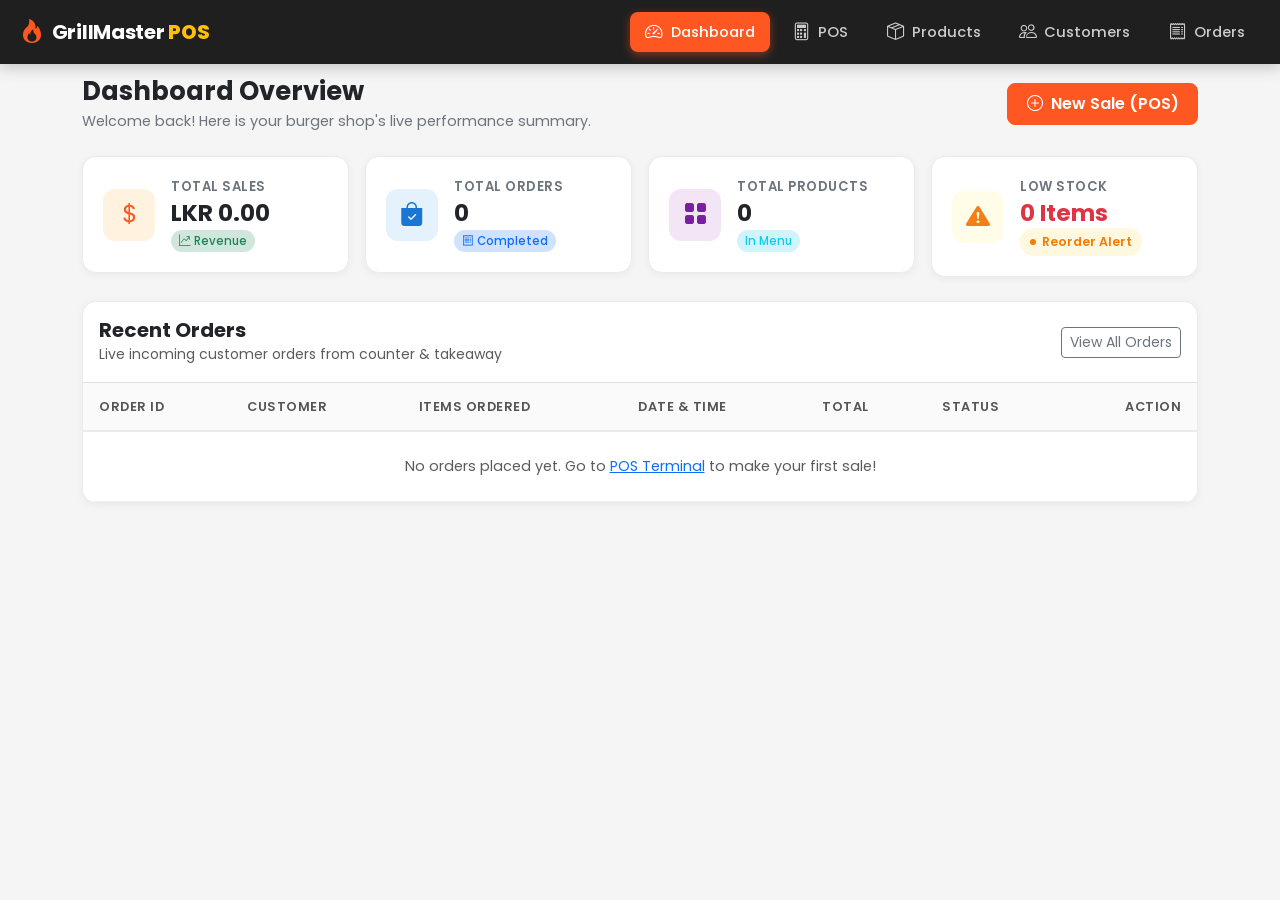
<file: index.html>
<!DOCTYPE html>
<html lang="en">
<head>
  <meta charset="UTF-8">
  <meta name="viewport" content="width=device-width, initial-scale=1.0">
  <title>GrillMaster POS - Burger Shop Dashboard</title>

  <link rel="preconnect" href="https://fonts.googleapis.com">
  <link rel="preconnect" href="https://fonts.gstatic.com" crossorigin>
  <link href="https://fonts.googleapis.com/css2?family=Poppins:wght@300;400;500;600;700&display=swap" rel="stylesheet">
  <link href="https://cdn.jsdelivr.net/npm/bootstrap@5.3.3/dist/css/bootstrap.min.css" rel="stylesheet">
  <link rel="stylesheet" href="https://cdn.jsdelivr.net/npm/bootstrap-icons@1.11.3/font/bootstrap-icons.min.css">
  <link rel="stylesheet" href="css/style.css">
</head>
<body>

  <nav class="custom-navbar">
    <div class="nav-container">
      <a class="navbar-brand" href="index.html">
        <i class="bi bi-fire brand-icon"></i>
        <span>GrillMaster <span class="brand-highlight">POS</span></span>
      </a>

      <ul class="nav-links-list">
        <li class="nav-item">
          <a class="nav-link active" href="index.html">
            <i class="bi bi-speedometer2 nav-icon"></i>
            <span>Dashboard</span>
          </a>
        </li>
        <li class="nav-item">
          <a class="nav-link" href="pos.html">
            <i class="bi bi-calculator nav-icon"></i>
            <span>POS</span>
          </a>
        </li>
        <li class="nav-item">
          <a class="nav-link" href="products.html">
            <i class="bi bi-box-seam nav-icon"></i>
            <span>Products</span>
          </a>
        </li>
        <li class="nav-item">
          <a class="nav-link" href="customers.html">
            <i class="bi bi-people nav-icon"></i>
            <span>Customers</span>
          </a>
        </li>
        <li class="nav-item">
          <a class="nav-link" href="orders.html">
            <i class="bi bi-receipt nav-icon"></i>
            <span>Orders</span>
          </a>
        </li>
      </ul>
    </div>
  </nav>

  <main class="container animate-page">
    <header class="page-header d-flex flex-wrap justify-content-between align-items-center gap-3">
      <div>
        <h1 class="page-title">Dashboard Overview</h1>
        <p class="page-subtitle">Welcome back! Here is your burger shop's live performance summary.</p>
      </div>
      <div>
        <a href="pos.html" class="btn btn-primary-custom d-inline-flex align-items-center gap-2">
          <i class="bi bi-plus-circle"></i>
          <span>New Sale (POS)</span>
        </a>
      </div>
    </header>

    <section class="row g-3 mb-4">
      <div class="col-6 col-md-3">
        <div class="stat-card animate-page delay-1">
          <div class="stat-icon-wrapper stat-icon-sales">
            <i class="bi bi-currency-dollar"></i>
          </div>
          <div>
            <div class="stat-title">Total Sales</div>
            <h2 class="stat-value" id="dashTotalSales">LKR 0.00</h2>
            <span class="stat-badge bg-success-subtle text-success">
              <i class="bi bi-graph-up-arrow"></i> Revenue
            </span>
          </div>
        </div>
      </div>

      <div class="col-6 col-md-3">
        <div class="stat-card animate-page delay-2">
          <div class="stat-icon-wrapper stat-icon-orders">
            <i class="bi bi-bag-check-fill"></i>
          </div>
          <div>
            <div class="stat-title">Total Orders</div>
            <h2 class="stat-value" id="dashTotalOrders">0</h2>
            <span class="stat-badge bg-primary-subtle text-primary">
              <i class="bi bi-receipt"></i> Completed
            </span>
          </div>
        </div>
      </div>

      <div class="col-6 col-md-3">
        <div class="stat-card animate-page delay-3">
          <div class="stat-icon-wrapper stat-icon-products">
            <i class="bi bi-grid-fill"></i>
          </div>
          <div>
            <div class="stat-title">Total Products</div>
            <h2 class="stat-value" id="dashTotalProducts">0</h2>
            <span class="stat-badge bg-info-subtle text-info">In Menu</span>
          </div>
        </div>
      </div>

      <div class="col-6 col-md-3">
        <div class="stat-card animate-page delay-4">
          <div class="stat-icon-wrapper stat-icon-stock">
            <i class="bi bi-exclamation-triangle-fill"></i>
          </div>
          <div>
            <div class="stat-title">Low Stock</div>
            <h2 class="stat-value text-danger" id="dashLowStock">0 Items</h2>
            <span class="status-badge status-low-stock pulse-warning">
              <span class="status-dot"></span> Reorder Alert
            </span>
          </div>
        </div>
      </div>
    </section>

    <section class="custom-card mb-4">
      <div class="d-flex justify-content-between align-items-center p-3 border-bottom">
        <div>
          <h2 class="h5 fw-bold mb-0">Recent Orders</h2>
          <small class="text-muted">Live incoming customer orders from counter & takeaway</small>
        </div>
        <a href="orders.html" class="btn btn-sm btn-outline-secondary">View All Orders</a>
      </div>

      <div class="table-responsive">
        <table class="table custom-table">
          <thead>
            <tr>
              <th>Order ID</th>
              <th>Customer</th>
              <th>Items Ordered</th>
              <th>Date & Time</th>
              <th>Total</th>
              <th>Status</th>
              <th class="text-end">Action</th>
            </tr>
          </thead>
          <tbody id="dashRecentOrdersTable">
            <!-- Dynamic Recent Orders -->
          </tbody>
        </table>
      </div>
    </section>
  </main>

  <div class="modal fade" id="recentOrderModal" tabindex="-1" aria-labelledby="recentOrderModalLabel" aria-hidden="true">
    <div class="modal-dialog modal-dialog-centered">
      <div class="modal-content">
        <div class="modal-header">
          <div>
            <h5 class="modal-title" id="dashOrderModalTicket">Order Details</h5>
            <small class="text-muted" id="dashOrderModalTime"></small>
          </div>
          <button type="button" class="btn-close" data-bs-dismiss="modal" aria-label="Close"></button>
        </div>
        <div class="modal-body">
          <div class="d-flex justify-content-between mb-3 text-muted small">
            <span>Customer: <strong class="text-dark" id="dashOrderModalCustomer"></strong></span>
          </div>

          <ul class="list-group list-group-flush mb-3" id="dashOrderModalItems">
            <!-- Dynamic Order Items -->
          </ul>

          <div class="border-top pt-2">
            <div class="d-flex justify-content-between fw-bold fs-5 text-dark mt-2 pt-2 border-top">
              <span>Total Amount:</span>
              <span class="text-danger" id="dashOrderModalTotal">LKR 0.00</span>
            </div>
          </div>
        </div>
        <div class="modal-footer">
          <button type="button" class="btn btn-secondary" data-bs-dismiss="modal">Close</button>
          <button type="button" class="btn btn-primary-custom d-inline-flex align-items-center gap-1" onclick="window.print()">
            <i class="bi bi-printer"></i> Print Receipt
          </button>
        </div>
      </div>
    </div>
  </div>

  <script src="https://cdn.jsdelivr.net/npm/bootstrap@5.3.3/dist/js/bootstrap.bundle.min.js"></script>
  <script src="js/storage.js"></script>
  <script src="js/script.js"></script>
</body>
</html>
</file>
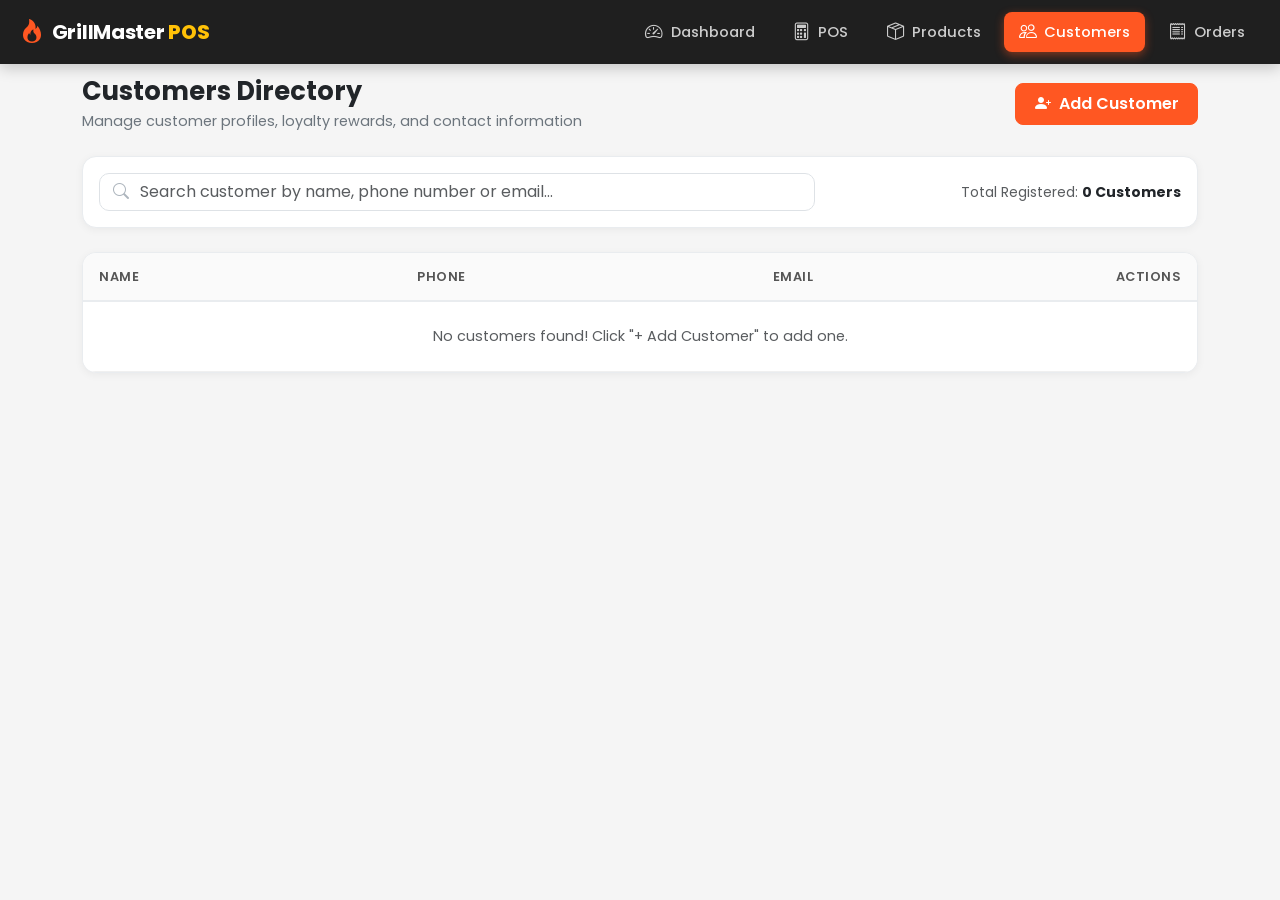
<file: customers.html>
<!DOCTYPE html>
<html lang="en">
<head>
  <meta charset="UTF-8">
  <meta name="viewport" content="width=device-width, initial-scale=1.0">
  <title>GrillMaster POS - Customers Directory</title>

  <!-- Google Font: Poppins -->
  <link rel="preconnect" href="https://fonts.googleapis.com">
  <link rel="preconnect" href="https://fonts.gstatic.com" crossorigin>
  <link href="https://fonts.googleapis.com/css2?family=Poppins:wght@300;400;500;600;700&display=swap" rel="stylesheet">

  <!-- Bootstrap 5 CSS CDN -->
  <link href="https://cdn.jsdelivr.net/npm/bootstrap@5.3.3/dist/css/bootstrap.min.css" rel="stylesheet">

  <!-- Bootstrap Icons CDN -->
  <link rel="stylesheet" href="https://cdn.jsdelivr.net/npm/bootstrap-icons@1.11.3/font/bootstrap-icons.min.css">

  <!-- Custom Theme Stylesheet -->
  <link rel="stylesheet" href="css/style.css">
</head>
<body>

  
  <nav class="custom-navbar">
    <div class="nav-container">
      <!-- Brand Logo (Hidden on mobile via CSS) -->
      <a class="navbar-brand" href="index.html">
        <i class="bi bi-fire brand-icon"></i>
        <span>GrillMaster <span class="brand-highlight">POS</span></span>
      </a>

      <!-- Navigation Links -->
      <ul class="nav-links-list">
        <li class="nav-item">
          <a class="nav-link" href="index.html">
            <i class="bi bi-speedometer2 nav-icon"></i>
            <span>Dashboard</span>
          </a>
        </li>
        <li class="nav-item">
          <a class="nav-link" href="pos.html">
            <i class="bi bi-calculator nav-icon"></i>
            <span>POS</span>
          </a>
        </li>
        <li class="nav-item">
          <a class="nav-link" href="products.html">
            <i class="bi bi-box-seam nav-icon"></i>
            <span>Products</span>
          </a>
        </li>
        <li class="nav-item">
          <a class="nav-link active" href="customers.html">
            <i class="bi bi-people nav-icon"></i>
            <span>Customers</span>
          </a>
        </li>
        <li class="nav-item">
          <a class="nav-link" href="orders.html">
            <i class="bi bi-receipt nav-icon"></i>
            <span>Orders</span>
          </a>
        </li>
      </ul>
    </div>
  </nav>

  <!-- =========================================================================
       Main Content Container
       ========================================================================= -->
  <main class="container animate-page">

    <!-- Top Action & Search Bar -->
    <header class="page-header d-flex flex-wrap justify-content-between align-items-center gap-3">
      <div>
        <h1 class="page-title">Customers Directory</h1>
        <p class="page-subtitle">Manage customer profiles, loyalty rewards, and contact information</p>
      </div>
      <div>
        <!-- + Add Customer Button (Triggers Bootstrap Modal) -->
        <button type="button" class="btn btn-primary-custom d-inline-flex align-items-center gap-2" data-bs-toggle="modal" data-bs-target="#addCustomerModal">
          <i class="bi bi-person-plus-fill"></i>
          <span>Add Customer</span>
        </button>
      </div>
    </header>

    <!-- Search Toolbar -->
    <div class="custom-card p-3 mb-4">
      <div class="row g-3 align-items-center">
        <!-- Search Input -->
        <div class="col-12 col-md-8">
          <div class="search-input-group">
            <i class="bi bi-search"></i>
            <input type="text" class="form-control" id="searchCustomerInput" onkeyup="searchCustomer()" placeholder="Search customer by name, phone number or email..." aria-label="Search customers">
          </div>
        </div>

        <div class="col-12 col-md-4 text-md-end">
          <span class="text-muted small">Total Registered: <strong class="text-dark" id="totalCustomerCount">0 Customers</strong></span>
        </div>
      </div>
    </div>

    <!-- Customers Table inside .table-responsive -->
    <section class="custom-card mb-4">
      <div class="table-responsive">
        <table class="table custom-table">
          <thead>
            <tr>
              <th>Name</th>
              <th>Phone</th>
              <th>Email</th>
              <th class="text-end" style="width: 120px;">Actions</th>
            </tr>
          </thead>
          <tbody id="customerTableBody">
            <!-- Dynamic Customer Rows loaded via JavaScript -->
          </tbody>
        </table>
      </div>
    </section>

  </main>

  <!-- =========================================================================
       Modal 1: Add Customer Modal
       ========================================================================= -->
  <div class="modal fade" id="addCustomerModal" tabindex="-1" aria-labelledby="addCustomerModalLabel" aria-hidden="true">
    <div class="modal-dialog modal-dialog-centered">
      <div class="modal-content">
        <div class="modal-header">
          <h5 class="modal-title" id="addCustomerModalLabel">
            <i class="bi bi-person-plus text-danger me-2"></i>Add New Customer
          </h5>
          <button type="button" class="btn-close" data-bs-dismiss="modal" aria-label="Close"></button>
        </div>
        <div class="modal-body">
          <form>
            <!-- Customer Name -->
            <div class="mb-3">
              <label class="form-label fw-semibold small">Customer Full Name</label>
              <input type="text" class="form-control" placeholder="e.g. john" id="cus_name" required>
            </div>

            <!-- Customer Phone -->
            <div class="mb-3">
              <label class="form-label fw-semibold small">Phone Number</label>
              <input type="tel" class="form-control" placeholder="(+94) 000 000 000" id="cus_phone" required>
            </div>

            <!-- Customer Email -->
            <div class="mb-3">
              <label class="form-label fw-semibold small">Email Address</label>
              <input type="email" class="form-control" placeholder="emily.watson@example.com" id="cus_email" required>
            </div>
          </form>
        </div>
        <div class="modal-footer">
          <button type="button" class="btn btn-secondary" data-bs-dismiss="modal">Cancel</button>
          <button type="button" class="btn btn-primary-custom" onclick="handlerSaveCus();">Save Customer</button>
        </div>
      </div>
    </div>
  </div>

  <!-- =========================================================================
       Modal 2: Edit Customer Modal
       ========================================================================= -->
  <div class="modal fade" id="editCustomerModal" tabindex="-1" aria-labelledby="editCustomerModalLabel" aria-hidden="true">
    <div class="modal-dialog modal-dialog-centered">
      <div class="modal-content">
        <div class="modal-header">
          <h5 class="modal-title" id="editCustomerModalLabel">
            <i class="bi bi-pencil-square text-primary me-2"></i>Edit Customer Details
          </h5>
          <button type="button" class="btn-close" data-bs-dismiss="modal" aria-label="Close"></button>
        </div>
        <div class="modal-body">
          <form id="editCustomerForm">
            <!-- Customer ID (Readonly) -->
            <div class="mb-3">
              <label class="form-label fw-semibold small">Customer ID</label>
              <input type="text" class="form-control bg-light fw-bold text-secondary" id="edit_cus_id" readonly>
            </div>

            <div class="mb-3">
              <label class="form-label fw-semibold small">Customer Full Name</label>
              <input type="text" class="form-control" id="edit_cus_name" required>
            </div>

            <div class="mb-3">
              <label class="form-label fw-semibold small">Phone Number</label>
              <input type="tel" class="form-control" id="edit_cus_phone" required>
            </div>

            <div class="mb-3">
              <label class="form-label fw-semibold small">Email Address</label>
              <input type="email" class="form-control" id="edit_cus_email" required>
            </div>
          </form>
        </div>
        <div class="modal-footer">
          <button type="button" class="btn btn-secondary" data-bs-dismiss="modal">Cancel</button>
          <button type="button" class="btn btn-primary-custom" onclick="updateCustomerBtn();">Update Customer</button>
        </div>
      </div>
    </div>
  </div>

  <!-- =========================================================================
       Modal 3: Delete Customer Confirmation Modal
       ========================================================================= -->
  <div class="modal fade" id="deleteCustomerModal" tabindex="-1" aria-labelledby="deleteCustomerModalLabel" aria-hidden="true">
    <div class="modal-dialog modal-dialog-centered modal-sm">
      <div class="modal-content text-center p-2">
        <div class="modal-body">
          <!-- Hidden ID field -->
          <input type="hidden" id="delete_cus_id">

          <div class="text-danger mb-2">
            <i class="bi bi-person-x-fill fs-1"></i>
          </div>
          <h5 class="fw-bold mb-1">Delete Customer?</h5>
          <p class="text-muted small mb-3">Are you sure you want to remove <strong id="delete_cus_name">this customer</strong>? This cannot be undone.</p>
          <div class="d-flex justify-content-center gap-2">
            <button type="button" class="btn btn-secondary btn-sm" data-bs-dismiss="modal">Cancel</button>
            <button type="button" class="btn btn-danger btn-sm" onclick="confirmDeleteCus();">Yes, Delete</button>
          </div>
        </div>
      </div>
    </div>
  </div>

  <!-- Bootstrap 5 Bundle JS CDN -->
  <script src="https://cdn.jsdelivr.net/npm/bootstrap@5.3.3/dist/js/bootstrap.bundle.min.js"></script>

  <!-- Storage Helper -->
  <script src="js/storage.js"></script>

  <!-- Script File -->
  <script src="js/script.js"></script>
</body>
</html>
</file>
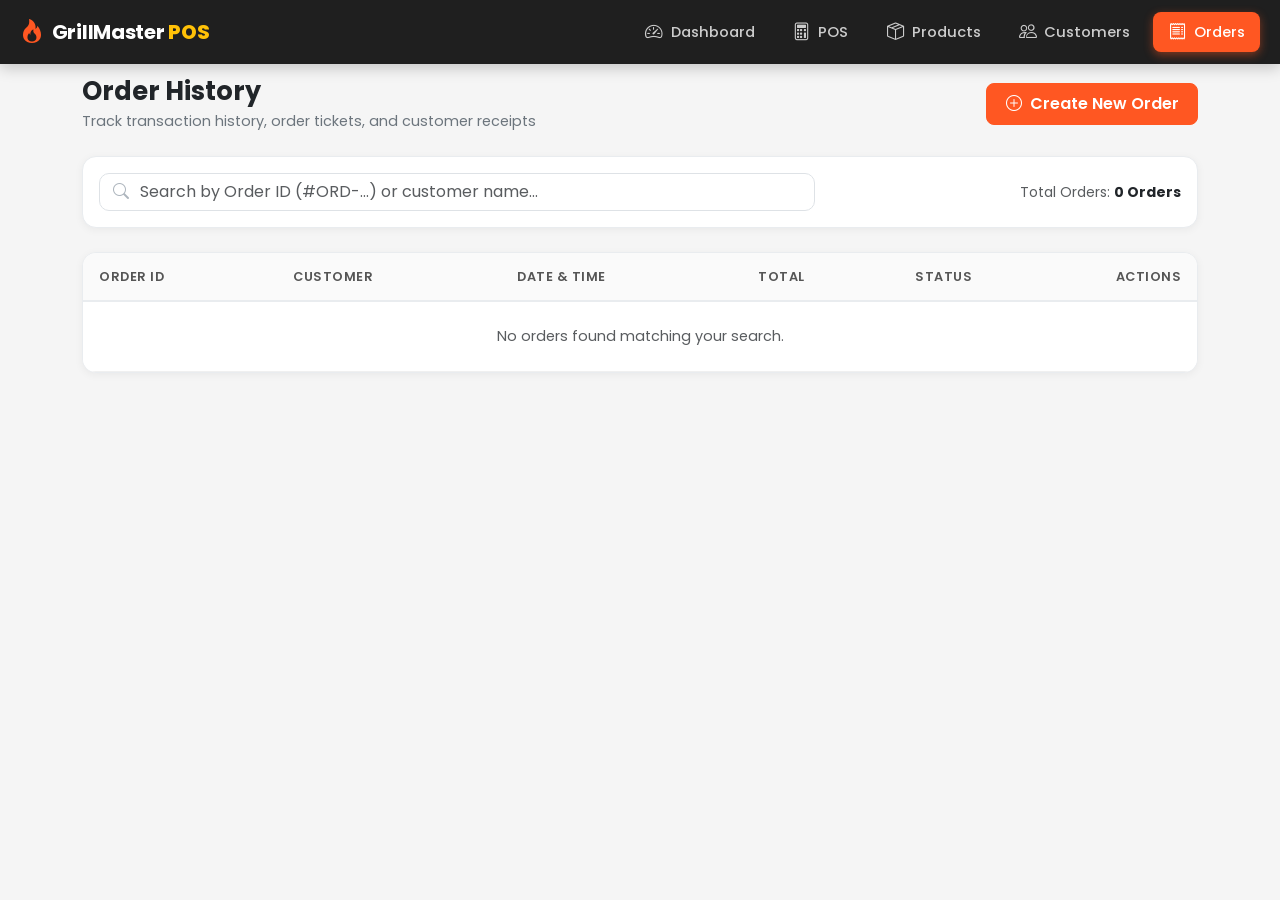
<file: orders.html>
<!DOCTYPE html>
<html lang="en">
<head>
  <meta charset="UTF-8">
  <meta name="viewport" content="width=device-width, initial-scale=1.0">
  <title>GrillMaster POS - Orders History</title>

  <link rel="preconnect" href="https://fonts.googleapis.com">
  <link rel="preconnect" href="https://fonts.gstatic.com" crossorigin>
  <link href="https://fonts.googleapis.com/css2?family=Poppins:wght@300;400;500;600;700&display=swap" rel="stylesheet">
  <link href="https://cdn.jsdelivr.net/npm/bootstrap@5.3.3/dist/css/bootstrap.min.css" rel="stylesheet">
  <link rel="stylesheet" href="https://cdn.jsdelivr.net/npm/bootstrap-icons@1.11.3/font/bootstrap-icons.min.css">
  <link rel="stylesheet" href="css/style.css">
</head>
<body>

  <nav class="custom-navbar">
    <div class="nav-container">
      <a class="navbar-brand" href="index.html">
        <i class="bi bi-fire brand-icon"></i>
        <span>GrillMaster <span class="brand-highlight">POS</span></span>
      </a>

      <ul class="nav-links-list">
        <li class="nav-item">
          <a class="nav-link" href="index.html">
            <i class="bi bi-speedometer2 nav-icon"></i>
            <span>Dashboard</span>
          </a>
        </li>
        <li class="nav-item">
          <a class="nav-link" href="pos.html">
            <i class="bi bi-calculator nav-icon"></i>
            <span>POS</span>
          </a>
        </li>
        <li class="nav-item">
          <a class="nav-link" href="products.html">
            <i class="bi bi-box-seam nav-icon"></i>
            <span>Products</span>
          </a>
        </li>
        <li class="nav-item">
          <a class="nav-link" href="customers.html">
            <i class="bi bi-people nav-icon"></i>
            <span>Customers</span>
          </a>
        </li>
        <li class="nav-item">
          <a class="nav-link active" href="orders.html">
            <i class="bi bi-receipt nav-icon"></i>
            <span>Orders</span>
          </a>
        </li>
      </ul>
    </div>
  </nav>

  <main class="container animate-page">
    <header class="page-header d-flex flex-wrap justify-content-between align-items-center gap-3">
      <div>
        <h1 class="page-title">Order History</h1>
        <p class="page-subtitle">Track transaction history, order tickets, and customer receipts</p>
      </div>
      <div>
        <a href="pos.html" class="btn btn-primary-custom d-inline-flex align-items-center gap-2">
          <i class="bi bi-plus-circle"></i>
          <span>Create New Order</span>
        </a>
      </div>
    </header>

    <div class="custom-card p-3 mb-4">
      <div class="row g-3 align-items-center">
        <div class="col-12 col-md-8">
          <div class="search-input-group">
            <i class="bi bi-search"></i>
            <input type="text" class="form-control" id="orderSearchInput" onkeyup="searchOrders()" placeholder="Search by Order ID (#ORD-...) or customer name..." aria-label="Search orders">
          </div>
        </div>

        <div class="col-12 col-md-4 text-md-end">
          <span class="text-muted small">Total Orders: <strong class="text-dark" id="totalOrdersCount">0 Orders</strong></span>
        </div>
      </div>
    </div>

    <section class="custom-card mb-4">
      <div class="table-responsive">
        <table class="table custom-table">
          <thead>
            <tr>
              <th>Order ID</th>
              <th>Customer</th>
              <th>Date &amp; Time</th>
              <th>Total</th>
              <th>Status</th>
              <th class="text-end" style="width: 120px;">Actions</th>
            </tr>
          </thead>
          <tbody id="ordersTableBody">
            <!-- Dynamic Orders loaded via JavaScript -->
          </tbody>
        </table>
      </div>
    </section>
  </main>

  <div class="modal fade" id="viewOrderModal" tabindex="-1" aria-labelledby="viewOrderModalLabel" aria-hidden="true">
    <div class="modal-dialog modal-dialog-centered">
      <div class="modal-content">
        <div class="modal-header">
          <div>
            <h5 class="modal-title" id="modalOrderNumber">Order Ticket</h5>
            <small class="text-muted" id="modalOrderDateTime"></small>
          </div>
          <button type="button" class="btn-close" data-bs-dismiss="modal" aria-label="Close"></button>
        </div>
        <div class="modal-body">
          <div class="bg-light p-3 rounded mb-3">
            <div class="d-flex justify-content-between">
              <div>
                <strong class="text-dark d-block" id="modalOrderCustomerName">Customer</strong>
              </div>
              <div class="text-end">
                <span class="badge bg-success-subtle text-success" id="modalOrderPayment">Completed</span>
              </div>
            </div>
          </div>

          <h6 class="fw-bold small text-muted text-uppercase mb-2">Items Breakdown</h6>
          <div class="table-responsive">
            <table class="table table-sm align-middle mb-3">
              <thead class="table-light">
                <tr>
                  <th>Item</th>
                  <th class="text-center">Qty</th>
                  <th class="text-end">Price</th>
                  <th class="text-end">Amount</th>
                </tr>
              </thead>
              <tbody id="modalOrderItemsTable">
                <!-- Dynamic Breakdown Rows -->
              </tbody>
            </table>
          </div>

          <div class="border-top pt-2">
            <div class="d-flex justify-content-between fw-bold fs-5 text-dark mt-2 pt-2 border-top">
              <span>Grand Total:</span>
              <span class="text-danger" id="modalOrderGrandTotal">LKR 0.00</span>
            </div>
          </div>
        </div>
        <div class="modal-footer">
          <button type="button" class="btn btn-secondary" data-bs-dismiss="modal">Close</button>
          <button type="button" class="btn btn-primary-custom d-inline-flex align-items-center gap-1" onclick="window.print()">
            <i class="bi bi-printer"></i> Print Invoice
          </button>
        </div>
      </div>
    </div>
  </div>

  <div class="modal fade" id="deleteOrderModal" tabindex="-1" aria-labelledby="deleteOrderModalLabel" aria-hidden="true">
    <div class="modal-dialog modal-dialog-centered modal-sm">
      <div class="modal-content text-center p-2">
        <div class="modal-body">
          <input type="hidden" id="delete_order_id">
          <div class="text-danger mb-2">
            <i class="bi bi-trash3-fill fs-1"></i>
          </div>
          <h5 class="fw-bold mb-1">Delete Order?</h5>
          <p class="text-muted small mb-3">Are you sure you want to delete <strong id="delete_order_num">this order</strong>?</p>
          <div class="d-flex justify-content-center gap-2">
            <button type="button" class="btn btn-secondary btn-sm" data-bs-dismiss="modal">Cancel</button>
            <button type="button" class="btn btn-danger btn-sm" onclick="confirmDeleteOrder();">Yes, Delete</button>
          </div>
        </div>
      </div>
    </div>
  </div>

  <script src="https://cdn.jsdelivr.net/npm/bootstrap@5.3.3/dist/js/bootstrap.bundle.min.js"></script>
  <script src="js/storage.js"></script>
  <script src="js/script.js"></script>
</body>
</html>
</file>
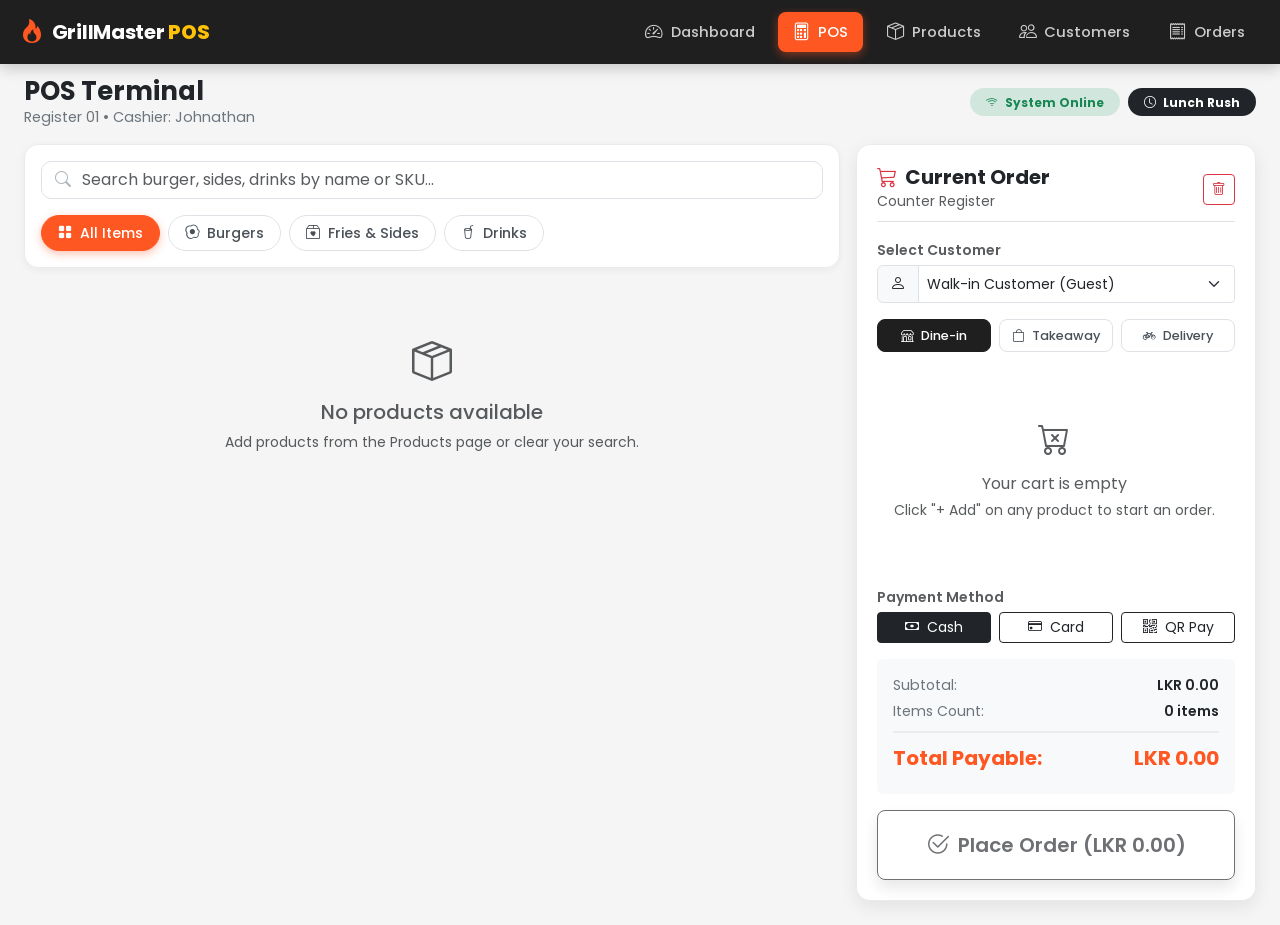
<file: pos.html>
<!DOCTYPE html>
<html lang="en">
<head>
  <meta charset="UTF-8">
  <meta name="viewport" content="width=device-width, initial-scale=1.0">
  <title>GrillMaster POS - Point of Sale Counter</title>

  <!-- Google Font: Poppins -->
  <link rel="preconnect" href="https://fonts.googleapis.com">
  <link rel="preconnect" href="https://fonts.gstatic.com" crossorigin>
  <link href="https://fonts.googleapis.com/css2?family=Poppins:wght@300;400;500;600;700&display=swap" rel="stylesheet">

  <!-- Bootstrap 5 CSS CDN -->
  <link href="https://cdn.jsdelivr.net/npm/bootstrap@5.3.3/dist/css/bootstrap.min.css" rel="stylesheet">

  <!-- Bootstrap Icons CDN -->
  <link rel="stylesheet" href="https://cdn.jsdelivr.net/npm/bootstrap-icons@1.11.3/font/bootstrap-icons.min.css">

  <!-- Custom Theme Stylesheet -->
  <link rel="stylesheet" href="css/style.css">
</head>
<body>

  <!-- =========================================================================
       Single Responsive Navbar (Desktop: Fixed Top / Mobile: Fixed Bottom)
       ========================================================================= -->
  <nav class="custom-navbar">
    <div class="nav-container">
      <!-- Brand Logo (Hidden on mobile via CSS) -->
      <a class="navbar-brand" href="index.html">
        <i class="bi bi-fire brand-icon"></i>
        <span>GrillMaster <span class="brand-highlight">POS</span></span>
      </a>

      <!-- Navigation Links -->
      <ul class="nav-links-list">
        <li class="nav-item">
          <a class="nav-link" href="index.html">
            <i class="bi bi-speedometer2 nav-icon"></i>
            <span>Dashboard</span>
          </a>
        </li>
        <li class="nav-item">
          <a class="nav-link active" href="pos.html">
            <i class="bi bi-calculator nav-icon"></i>
            <span>POS</span>
          </a>
        </li>
        <li class="nav-item">
          <a class="nav-link" href="products.html">
            <i class="bi bi-box-seam nav-icon"></i>
            <span>Products</span>
          </a>
        </li>
        <li class="nav-item">
          <a class="nav-link" href="customers.html">
            <i class="bi bi-people nav-icon"></i>
            <span>Customers</span>
          </a>
        </li>
        <li class="nav-item">
          <a class="nav-link" href="orders.html">
            <i class="bi bi-receipt nav-icon"></i>
            <span>Orders</span>
          </a>
        </li>
      </ul>
    </div>
  </nav>

  <!-- =========================================================================
       Main Content Container
       ========================================================================= -->
  <main class="container-fluid max-width-wrapper px-lg-4 animate-page" style="max-width: 1400px; margin: 0 auto;">

    <!-- POS Top Bar -->
    <header class="d-flex flex-wrap justify-content-between align-items-center mb-3 gap-2">
      <div>
        <h1 class="page-title mb-0">POS Terminal</h1>
        <p class="page-subtitle">Register 01 &bull; Cashier: Johnathan</p>
      </div>
      <div class="d-flex align-items-center gap-2">
        <span class="badge bg-success-subtle text-success px-3 py-2 rounded-pill">
          <i class="bi bi-wifi me-1"></i> System Online
        </span>
        <span class="badge bg-dark text-white px-3 py-2 rounded-pill">
          <i class="bi bi-clock me-1"></i> Lunch Rush
        </span>
      </div>
    </header>

    <!-- Two-Column Layout: Left (col-md-8) Products, Right (col-md-4) Sticky Cart -->
    <div class="row g-3">

      <!-- LEFT COLUMN: Search, Categories, Product Card Grid -->
      <div class="col-12 col-md-8 col-lg-8">

        <!-- Search Bar and Category Filters -->
        <div class="custom-card p-3 mb-3">
          <!-- Search Input -->
          <div class="search-input-group mb-3">
            <i class="bi bi-search"></i>
            <input type="text" class="form-control" id="posSearchInput" onkeyup="filterPosProducts()" placeholder="Search burger, sides, drinks by name or SKU..." aria-label="Search products">
          </div>

          <!-- Category Filter Buttons (All, Burgers, Fries, Drinks) -->
          <div class="d-flex flex-wrap gap-2">
            <button type="button" class="filter-btn active" id="btnPosCatAll" onclick="filterPosCategory('All')">
              <i class="bi bi-grid-fill me-1"></i> All Items
            </button>
            <button type="button" class="filter-btn" id="btnPosCatBurgers" onclick="filterPosCategory('Burgers')">
              <i class="bi bi-egg-fried me-1"></i> Burgers
            </button>
            <button type="button" class="filter-btn" id="btnPosCatSides" onclick="filterPosCategory('Fries & Sides')">
              <i class="bi bi-box2-heart me-1"></i> Fries &amp; Sides
            </button>
            <button type="button" class="filter-btn" id="btnPosCatDrinks" onclick="filterPosCategory('Drinks')">
              <i class="bi bi-cup-straw me-1"></i> Drinks
            </button>
          </div>
        </div>

        <!-- Product Card Grid: Dynamic from LocalStorage -->
        <div class="row g-3 mb-4" id="posProductGrid">
          <!-- Dynamic Products loaded via JavaScript -->
        </div>
      </div>

      <!-- RIGHT COLUMN: Sticky Cart Panel (col-md-4 on desktop, stacks below on mobile) -->
      <div class="col-12 col-md-4 col-lg-4">
        <aside class="cart-panel">

          <!-- Cart Header -->
          <div class="d-flex justify-content-between align-items-center pb-2 mb-3 border-bottom">
            <div>
              <h2 class="h5 fw-bold mb-0 text-dark">
                <i class="bi bi-cart3 text-danger me-1"></i> Current Order
              </h2>
              <small class="text-muted" id="posOrderTicketPreview">Counter Register</small>
            </div>
            <button type="button" class="btn btn-sm btn-outline-danger" title="Clear all items" onclick="clearCart()">
              <i class="bi bi-trash"></i>
            </button>
          </div>

          <!-- Customer Selection Dropdown -->
          <div class="mb-3">
            <label class="form-label small fw-semibold text-muted mb-1">Select Customer</label>
            <div class="input-group">
              <span class="input-group-text bg-light"><i class="bi bi-person"></i></span>
              <select class="form-select form-select-sm" id="posCustomerSelect" aria-label="Customer selection">
                <option value="" selected>Walk-in Customer (Guest)</option>
              </select>
            </div>
          </div>

          <!-- Order Type selector -->
          <div class="d-flex gap-2 mb-3">
            <div class="order-type-chip active" id="chipDineIn" onclick="setOrderType('Dine-in')">
              <i class="bi bi-shop me-1"></i> Dine-in
            </div>
            <div class="order-type-chip" id="chipTakeaway" onclick="setOrderType('Takeaway')">
              <i class="bi bi-bag me-1"></i> Takeaway
            </div>
            <div class="order-type-chip" id="chipDelivery" onclick="setOrderType('Delivery')">
              <i class="bi bi-bicycle me-1"></i> Delivery
            </div>
          </div>

          <!-- Cart Items List (Dynamic) -->
          <div class="cart-items-list mb-3" id="cartItemsList">
            <!-- Dynamic Cart Items loaded via JavaScript -->
          </div>

          <!-- Payment Method Quick Options -->
          <div class="mb-3">
            <label class="form-label small fw-semibold text-muted mb-1">Payment Method</label>
            <div class="row g-2">
              <div class="col-4">
                <button type="button" class="btn btn-sm btn-outline-dark w-100 active" id="btnPayCash" onclick="setPaymentMethod('Cash')">
                  <i class="bi bi-cash me-1"></i> Cash
                </button>
              </div>
              <div class="col-4">
                <button type="button" class="btn btn-sm btn-outline-dark w-100" id="btnPayCard" onclick="setPaymentMethod('Card')">
                  <i class="bi bi-credit-card me-1"></i> Card
                </button>
              </div>
              <div class="col-4">
                <button type="button" class="btn btn-sm btn-outline-dark w-100" id="btnPayQR" onclick="setPaymentMethod('QR Pay')">
                  <i class="bi bi-qr-code me-1"></i> QR Pay
                </button>
              </div>
            </div>
          </div>

          <!-- Pricing Breakdown -->
          <div class="bg-light p-3 rounded mb-3">
            <div class="cart-total-row">
              <span>Subtotal:</span>
              <span class="fw-semibold text-dark" id="cartSubtotal">LKR 0.00</span>
            </div>
            <div class="cart-total-row">
              <span>Items Count:</span>
              <span class="fw-semibold text-dark" id="cartItemsCount">0 items</span>
            </div>
            <div class="cart-total-row cart-grand-total">
              <span>Total Payable:</span>
              <span id="cartGrandTotal">LKR 0.00</span>
            </div>
          </div>

          <!-- Big Place Order Button -->
          <button type="button" class="btn btn-primary-custom w-100 py-3 fs-5 d-flex align-items-center justify-content-center gap-2 shadow" id="btnPlaceOrder" onclick="handlePlaceOrder();">
            <i class="bi bi-check2-circle fs-4"></i>
            <span id="placeOrderBtnText">Place Order (LKR 0.00)</span>
          </button>

        </aside>
      </div>

    </div>

  </main>

  <!-- =========================================================================
       Order Placed Confirmation Modal
       ========================================================================= -->
  <div class="modal fade" id="orderSuccessModal" tabindex="-1" aria-labelledby="orderSuccessModalLabel" aria-hidden="true">
    <div class="modal-dialog modal-dialog-centered">
      <div class="modal-content text-center p-3">
        <div class="modal-body">
          <div class="mb-3">
            <span class="d-inline-flex align-items-center justify-content-center bg-success-subtle text-success rounded-circle" style="width: 70px; height: 70px;">
              <i class="bi bi-check-lg fs-1"></i>
            </span>
          </div>
          <h4 class="modal-title fw-bold mb-1" id="orderSuccessModalLabel">Order Placed Successfully!</h4>
          <p class="text-muted small mb-3">Order Ticket <strong id="modalOrderTicket">#ORD-0001</strong> has been confirmed.</p>

          <div class="bg-light p-3 rounded mb-3 text-start small">
            <div class="d-flex justify-content-between mb-1">
              <span class="text-muted">Customer:</span>
              <strong class="text-dark" id="modalCustomerName">Walk-in Customer</strong>
            </div>
            <div class="d-flex justify-content-between mb-1">
              <span class="text-muted">Payment:</span>
              <strong class="text-dark" id="modalPaymentMethod">Cash</strong>
            </div>
            <div class="d-flex justify-content-between text-success fw-bold border-top pt-1 fs-6">
              <span>Total Paid:</span>
              <span id="modalOrderTotal">LKR 0.00</span>
            </div>
          </div>

          <div class="d-flex gap-2 justify-content-center">
            <button type="button" class="btn btn-outline-secondary" data-bs-dismiss="modal">Close</button>
            <button type="button" class="btn btn-primary-custom d-inline-flex align-items-center gap-1" onclick="window.print();">
              <i class="bi bi-printer"></i> Print Receipt
            </button>
          </div>
        </div>
      </div>
    </div>
  </div>

  <!-- Bootstrap 5 Bundle JS CDN -->
  <script src="https://cdn.jsdelivr.net/npm/bootstrap@5.3.3/dist/js/bootstrap.bundle.min.js"></script>

  <!-- LocalStorage Database Helper -->
  <script src="js/storage.js"></script>

  <!-- Application Script -->
  <script src="js/script.js"></script>
</body>
</html>
</file>
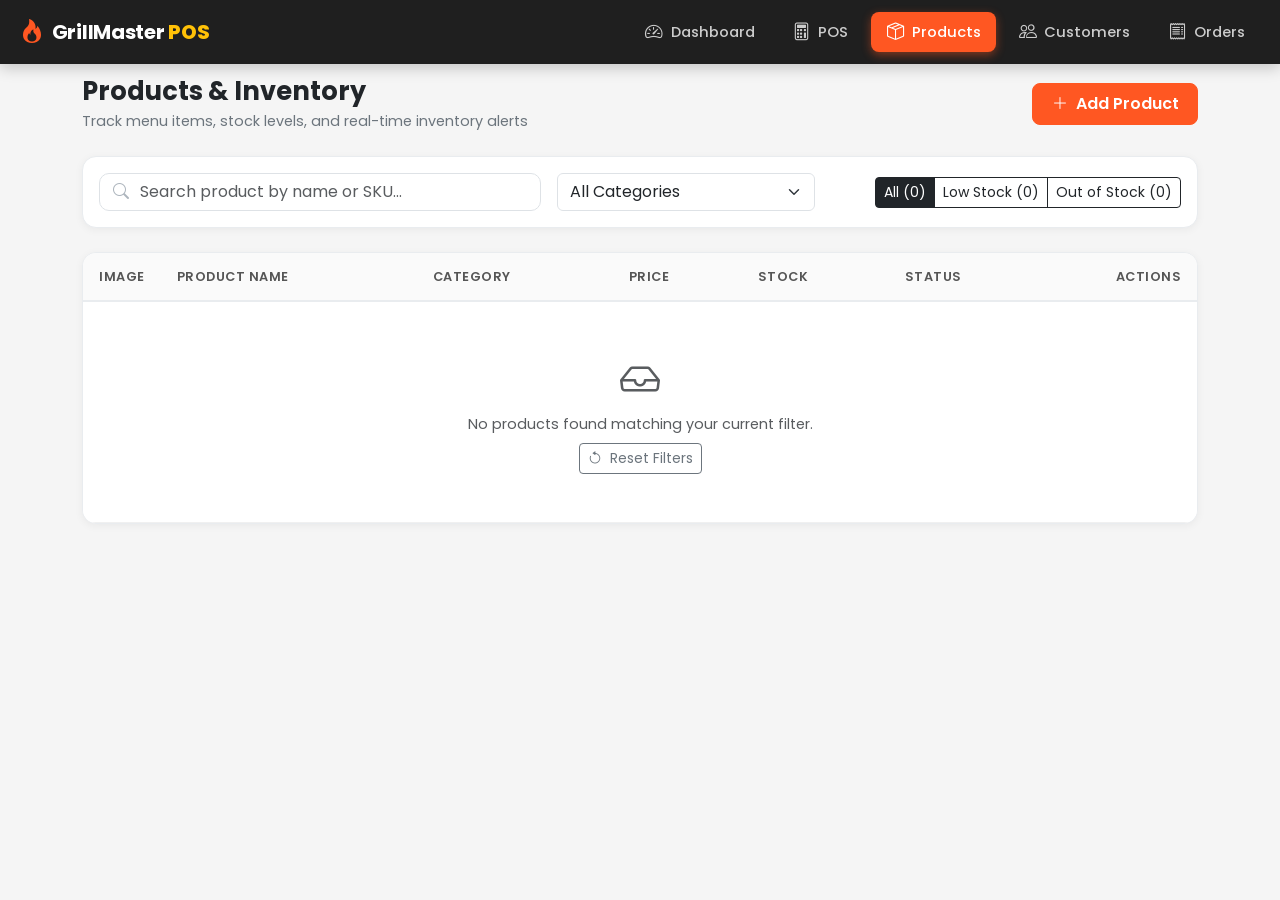
<file: products.html>
<!DOCTYPE html>
<html lang="en">
<head>
  <meta charset="UTF-8">
  <meta name="viewport" content="width=device-width, initial-scale=1.0">
  <title>GrillMaster POS - Products & Inventory</title>

  <!-- Google Font: Poppins -->
  <link rel="preconnect" href="https://fonts.googleapis.com">
  <link rel="preconnect" href="https://fonts.gstatic.com" crossorigin>
  <link href="https://fonts.googleapis.com/css2?family=Poppins:wght@300;400;500;600;700&display=swap" rel="stylesheet">

  <!-- Bootstrap 5 CSS CDN -->
  <link href="https://cdn.jsdelivr.net/npm/bootstrap@5.3.3/dist/css/bootstrap.min.css" rel="stylesheet">

  <!-- Bootstrap Icons CDN -->
  <link rel="stylesheet" href="https://cdn.jsdelivr.net/npm/bootstrap-icons@1.11.3/font/bootstrap-icons.min.css">

  <!-- Custom Theme Stylesheet -->
  <link rel="stylesheet" href="css/style.css">
</head>
<body>

  <!-- =========================================================================
       Single Responsive Navbar (Desktop: Fixed Top / Mobile: Fixed Bottom)
       ========================================================================= -->
  <nav class="custom-navbar">
    <div class="nav-container">
      <!-- Brand Logo (Hidden on mobile via CSS) -->
      <a class="navbar-brand" href="index.html">
        <i class="bi bi-fire brand-icon"></i>
        <span>GrillMaster <span class="brand-highlight">POS</span></span>
      </a>

      <!-- Navigation Links -->
      <ul class="nav-links-list">
        <li class="nav-item">
          <a class="nav-link" href="index.html">
            <i class="bi bi-speedometer2 nav-icon"></i>
            <span>Dashboard</span>
          </a>
        </li>
        <li class="nav-item">
          <a class="nav-link" href="pos.html">
            <i class="bi bi-calculator nav-icon"></i>
            <span>POS</span>
          </a>
        </li>
        <li class="nav-item">
          <a class="nav-link active" href="products.html">
            <i class="bi bi-box-seam nav-icon"></i>
            <span>Products</span>
          </a>
        </li>
        <li class="nav-item">
          <a class="nav-link" href="customers.html">
            <i class="bi bi-people nav-icon"></i>
            <span>Customers</span>
          </a>
        </li>
        <li class="nav-item">
          <a class="nav-link" href="orders.html">
            <i class="bi bi-receipt nav-icon"></i>
            <span>Orders</span>
          </a>
        </li>
      </ul>
    </div>
  </nav>

  <!-- =========================================================================
       Main Content Container
       ========================================================================= -->
  <main class="container animate-page">

    <!-- Top Action & Search Bar -->
    <header class="page-header d-flex flex-wrap justify-content-between align-items-center gap-3">
      <div>
        <h1 class="page-title">Products &amp; Inventory</h1>
        <p class="page-subtitle">Track menu items, stock levels, and real-time inventory alerts</p>
      </div>
      <div>
        <!-- + Add Product Button triggers Bootstrap Modal -->
        <button type="button" class="btn btn-primary-custom d-inline-flex align-items-center gap-2" data-bs-toggle="modal" data-bs-target="#addProductModal">
          <i class="bi bi-plus-lg"></i>
          <span>Add Product</span>
        </button>
      </div>
    </header>

    <!-- Filter & Search Toolbar -->
    <div class="custom-card p-3 mb-4">
      <div class="row g-3 align-items-center">
        <!-- Search Input -->
        <div class="col-12 col-md-6 col-lg-5">
          <div class="search-input-group">
            <i class="bi bi-search"></i>
            <input type="text" class="form-control" id="searchInput" oninput="applyFilters()" placeholder="Search product by name or SKU..." aria-label="Search product">
          </div>
        </div>

        <!-- Filter Select -->
        <div class="col-6 col-md-3 col-lg-3">
          <select class="form-select" id="categoryFilter" onchange="applyFilters()" aria-label="Category filter">
            <option value="All" selected>All Categories</option>
            <option value="Burgers">Burgers</option>
            <option value="Fries & Sides">Fries &amp; Sides</option>
            <option value="Drinks">Drinks</option>
            <option value="Desserts">Desserts</option>
          </select>
        </div>

        <!-- Stock Status Filter -->
        <div class="col-6 col-md-3 col-lg-4 text-md-end">
          <div class="btn-group" role="group" aria-label="Stock status pills">
            <button type="button" class="btn btn-sm btn-outline-dark active" id="btnFilterAll" onclick="setStockFilter('all')">All (<span id="countAll">0</span>)</button>
            <button type="button" class="btn btn-sm btn-outline-dark" id="btnFilterLow" onclick="setStockFilter('low')">Low Stock (<span id="countLow">0</span>)</button>
            <button type="button" class="btn btn-sm btn-outline-dark" id="btnFilterOut" onclick="setStockFilter('out')">Out of Stock (<span id="countOut">0</span>)</button>
          </div>
        </div>
      </div>
    </div>

    <!-- Products & Inventory Table (6+ dummy rows inside .table-responsive) -->
    <section class="custom-card mb-4">
      <div class="table-responsive">
        <table class="table custom-table">
          <thead>
            <tr>
              <th style="width: 70px;">Image</th>
              <th>Product Name</th>
              <th>Category</th>
              <th>Price</th>
              <th>Stock</th>
              <th>Status</th>
              <th class="text-end" style="width: 150px;">Actions</th>
            </tr>
          </thead>
          <tbody id="productTableBody">
            <!-- Row 1: In Stock -->
           

          </tbody>
        </table>
      </div>
    </section>

  </main>

  <!-- =========================================================================
       Modal 1: Add Product Modal (Pure Bootstrap Trigger)
       ========================================================================= -->
  <div class="modal fade" id="addProductModal" tabindex="-1" aria-labelledby="addProductModalLabel" aria-hidden="true">
    <div class="modal-dialog modal-dialog-centered">
      <div class="modal-content">
        <div class="modal-header">
          <h5 class="modal-title" id="addProductModalLabel">
            <i class="bi bi-plus-circle text-danger me-2"></i>Add New Product
          </h5>
          <button type="button" class="btn-close" data-bs-dismiss="modal" aria-label="Close"></button>
        </div>
        <div class="modal-body">
          <form>
            <!-- Product Name -->
            <div class="mb-3">
              <label class="form-label fw-semibold small" for="productName">Product Name</label>
              <input type="text" class="form-control" id="productName" placeholder="e.g. Smoky BBQ Bacon Burger" required>
            </div>

            <!-- Category Select -->
            <div class="mb-3">
              <label class="form-label fw-semibold small" for="category">Category</label>
              <select class="form-select" required id="category">
                <option value="" disabled selected>Select category...</option>
                <option value="Burgers">Burgers</option>
                <option value="Fries & Sides">Fries &amp; Sides</option>
                <option value="Drinks">Drinks</option>
                <option value="Desserts">Desserts</option>
              </select>
            </div>

            <!-- Price and Stock Quantity -->
            <div class="row g-2 mb-3">
              <div class="col-6">
                <label class="form-label fw-semibold small" for="price">Price (LKR)</label>
                <input type="number" step="0.01" class="form-control" id="price" placeholder="1450.00" required>
              </div>
              <div class="col-6">
                <label class="form-label fw-semibold small" >Stock Quantity</label>
                <input type="number" class="form-control" placeholder="50" id="qty" required>
              </div>
            </div>

            <!-- Image URL -->
            <div class="mb-3">
              <label class="form-label fw-semibold small">Image URL</label>
              <input type="url" class="form-control" placeholder="https://example.com/burger.jpg" id="imgLink">
              <div class="form-text small text-muted">Paste an image link or leave empty for default thumbnail.</div>
            </div>
          </form>
        </div>
        <div class="modal-footer">
          <button type="button" class="btn btn-secondary" data-bs-dismiss="modal">Cancel</button>
          <button type="button" class="btn btn-primary-custom" onclick="handleAddProduct();">Save Product</button>
        </div>
      </div>
    </div>
  </div>

  <!-- =========================================================================
       Modal 2: Edit Product Modal
       ========================================================================= -->
  <div class="modal fade" id="editProductModal" tabindex="-1" aria-labelledby="editProductModalLabel" aria-hidden="true">
    <div class="modal-dialog modal-dialog-centered">
      <div class="modal-content">
        <div class="modal-header">
          <h5 class="modal-title" id="editProductModalLabel">
            <i class="bi bi-pencil-square text-primary me-2"></i>Edit Product
          </h5>
          <button type="button" class="btn-close" data-bs-dismiss="modal" aria-label="Close"></button>
        </div>
        <div class="modal-body">
          <form id="editProductForm">
            <!-- Hidden ID Field -->
            <input type="hidden" id="editProductId">

            <div class="mb-3">
              <label class="form-label fw-semibold small" for="editProductName">Product Name</label>
              <input type="text" class="form-control" id="editProductName" required>
            </div>

            <div class="mb-3">
              <label class="form-label fw-semibold small" for="editCategory">Category</label>
              <select class="form-select" id="editCategory" required>
                <option value="Burgers">Burgers</option>
                <option value="Fries & Sides">Fries &amp; Sides</option>
                <option value="Drinks">Drinks</option>
                <option value="Desserts">Desserts</option>
              </select>
            </div>

            <div class="row g-2 mb-3">
              <div class="col-6">
                <label class="form-label fw-semibold small" for="editPrice">Price (LKR)</label>
                <input type="number" step="0.01" class="form-control" id="editPrice" required>
              </div>
              <div class="col-6">
                <label class="form-label fw-semibold small" for="editQty">Stock Quantity</label>
                <input type="number" class="form-control" id="editQty" required>
              </div>
            </div>

            <div class="mb-3">
              <label class="form-label fw-semibold small" for="editImgLink">Image URL / Path</label>
              <input type="text" class="form-control" id="editImgLink">
              <div class="form-text small text-muted">Paste an image link or leave empty for default.</div>
            </div>
          </form>
        </div>
        <div class="modal-footer">
          <button type="button" class="btn btn-secondary" data-bs-dismiss="modal">Cancel</button>
          <button type="button" class="btn btn-primary-custom" onclick="handleUpdateProduct();">Update Product</button>
        </div>
      </div>
    </div>
  </div>

  <!-- =========================================================================
       Modal 3: Quick "+ Stock" Modal
       ========================================================================= -->
  <div class="modal fade" id="addStockModal" tabindex="-1" aria-labelledby="addStockModalLabel" aria-hidden="true">
    <div class="modal-dialog modal-dialog-centered modal-sm">
      <div class="modal-content">
        <div class="modal-header">
          <h5 class="modal-title" id="addStockModalLabel">
            <i class="bi bi-box-arrow-in-down text-success me-2"></i>Add Stock
          </h5>
          <button type="button" class="btn-close" data-bs-dismiss="modal" aria-label="Close"></button>
        </div>
        <div class="modal-body">
          <input type="hidden" id="stockProductId">
          <div class="mb-2">
            <strong class="text-dark d-block" id="stockProductName">Product Name</strong>
            <span class="text-muted small">Current inventory: <strong id="stockCurrentQty">0 pcs</strong></span>
          </div>

          <div class="my-3">
            <label class="form-label fw-semibold small" for="stockAddQty">Quantity to Add (+)</label>
            <input type="number" class="form-control form-control-lg text-center fw-bold" id="stockAddQty" value="10" min="1" oninput="updateStockPreview()">
          </div>
          <div class="text-muted small text-center">New Total Stock: <strong id="stockNewQtyPreview">—</strong></div>
        </div>
        <div class="modal-footer">
          <button type="button" class="btn btn-secondary btn-sm" data-bs-dismiss="modal">Cancel</button>
          <button type="button" class="btn btn-success btn-sm px-3" onclick="handleConfirmStock();">Confirm Stock</button>
        </div>
      </div>
    </div>
  </div>

  <!-- =========================================================================
       Modal 4: Delete Product Confirmation Modal
       ========================================================================= -->
  <div class="modal fade" id="deleteProductModal" tabindex="-1" aria-labelledby="deleteProductModalLabel" aria-hidden="true">
    <div class="modal-dialog modal-dialog-centered modal-sm">
      <div class="modal-content text-center p-2">
        <div class="modal-body">
          <input type="hidden" id="deleteProductId">
          <div class="text-danger mb-2">
            <i class="bi bi-exclamation-triangle-fill fs-1"></i>
          </div>
          <h5 class="fw-bold mb-1">Delete Product?</h5>
          <p class="text-muted small mb-3">Are you sure you want to remove <strong id="deleteProductName">this item</strong> from the active menu?</p>
          <div class="d-flex justify-content-center gap-2">
            <button type="button" class="btn btn-secondary btn-sm" data-bs-dismiss="modal">Cancel</button>
            <button type="button" class="btn btn-danger btn-sm" onclick="handleConfirmDelete();">Yes, Delete</button>
          </div>
        </div>
      </div>
    </div>
  </div>

  <!-- Bootstrap 5 Bundle JS CDN -->
  <script src="https://cdn.jsdelivr.net/npm/bootstrap@5.3.3/dist/js/bootstrap.bundle.min.js"></script>

  <!-- LocalStorage Database Helper -->
  <script src="js/storage.js"></script>

  <!-- Products Page Script -->
  <script src="js/script.js"></script>
</body>
</html>
</file>
<file: css/style.css>
/* ==========================================================================
   GrillMaster POS - Main Stylesheet
   Theme: Fast-Food Modern (Dark Navbar, Orange-Red Primary, Yellow Accent)
   Pure CSS Animations, Transitions, and Responsive Single-Navbar Layout
   ========================================================================== */

/* --------------------------------------------------------------------------
   1. CSS Variables & Theme Configuration
   -------------------------------------------------------------------------- */
:root {
  /* Fast-food palette */
  --primary-color: #ff5722;        /* Vibrant Orange-Red */
  --primary-hover: #e64a19;        /* Deeper Orange-Red */
  --primary-light: #fbe9e7;        /* Soft Tint for Highlights */
  --accent-color: #ffc107;         /* Golden Yellow */
  --accent-hover: #ffa000;         /* Darker Yellow */
  
  /* Neutral / Layout colors */
  --navbar-bg: #1f1f1f;            /* Deep Charcoal Dark */
  --navbar-link: #cccccc;          /* Muted White for Inactive Nav */
  --navbar-active: #ffffff;        /* Crisp White for Active Nav */
  --bg-color: #f5f5f5;             /* Clean Light Background */
  --card-bg: #ffffff;              /* Crisp White Card */
  --text-dark: #212529;            /* High Contrast Body Text */
  --text-muted: #6c757d;           /* Subtitle & Meta Text */
  --border-color: #e9ecef;         /* Subtle Dividers */
  
  /* Status Colors */
  --status-in-stock-bg: #e8f5e9;
  --status-in-stock-text: #2e7d32;
  --status-low-stock-bg: #fff8e1;
  --status-low-stock-text: #f57c00;
  --status-out-stock-bg: #ffebee;
  --status-out-stock-text: #c62828;

  /* Elevation Shadows */
  --shadow-sm: 0 2px 8px rgba(0, 0, 0, 0.05);
  --shadow-md: 0 6px 18px rgba(0, 0, 0, 0.08);
  --shadow-hover: 0 12px 28px rgba(0, 0, 0, 0.14);

  /* Border Radii */
  --radius-sm: 8px;
  --radius-md: 14px;
  --radius-lg: 20px;
}

/* --------------------------------------------------------------------------
   2. Global Reset & Body Layout
   Note: Top padding on desktop for fixed-top navbar;
         Bottom padding on mobile for fixed-bottom navbar.
   -------------------------------------------------------------------------- */
body {
  font-family: 'Poppins', -apple-system, BlinkMacSystemFont, "Segoe UI", Roboto, sans-serif;
  background-color: var(--bg-color);
  color: var(--text-dark);
  min-height: 100vh;
  margin: 0;
  padding-top: 76px;   /* Desktop: space for top navbar */
  padding-bottom: 24px;
  -webkit-font-smoothing: antialiased;
}

/* Mobile viewport adjustment */
@media (max-width: 767.98px) {
  body {
    padding-top: 20px;
    padding-bottom: 84px; /* Mobile: space for bottom navbar */
  }
}

/* --------------------------------------------------------------------------
   3. Single Responsive Navbar
   Desktop (>= 768px): Fixed to top, brand left, links right.
   Mobile (< 768px): Fixed to bottom, brand hidden, links evenly spread.
   -------------------------------------------------------------------------- */
.custom-navbar {
  position: fixed;
  top: 0;
  left: 0;
  right: 0;
  z-index: 1030;
  background-color: var(--navbar-bg);
  box-shadow: 0 4px 14px rgba(0, 0, 0, 0.2);
  height: 64px;
  display: flex;
  align-items: center;
  transition: all 0.3s ease;
}

.custom-navbar .nav-container {
  display: flex;
  align-items: center;
  justify-content: space-between;
  width: 100%;
  max-width: 1320px;
  margin: 0 auto;
  padding: 0 1.25rem;
}

/* Brand styling */
.custom-navbar .navbar-brand {
  display: inline-flex;
  align-items: center;
  gap: 0.5rem;
  color: #ffffff;
  font-weight: 700;
  font-size: 1.25rem;
  text-decoration: none;
  letter-spacing: -0.3px;
  transition: opacity 0.2s ease;
}

.custom-navbar .navbar-brand:hover {
  opacity: 0.9;
  color: #ffffff;
}

.custom-navbar .brand-icon {
  color: var(--primary-color);
  font-size: 1.5rem;
  line-height: 1;
}

.custom-navbar .brand-highlight {
  color: var(--accent-color);
  font-weight: 800;
}

/* Navigation Links List */
.custom-navbar .nav-links-list {
  display: flex;
  align-items: center;
  list-style: none;
  margin: 0;
  padding: 0;
  gap: 0.5rem;
}

.custom-navbar .nav-item {
  display: flex;
}

.custom-navbar .nav-link {
  display: inline-flex;
  align-items: center;
  gap: 0.45rem;
  color: var(--navbar-link);
  text-decoration: none;
  font-size: 0.92rem;
  font-weight: 500;
  padding: 0.45rem 0.95rem;
  border-radius: var(--radius-sm);
  transition: color 0.25s ease, background-color 0.25s ease, transform 0.2s ease;
  position: relative;
}

/* Desktop hover */
.custom-navbar .nav-link:hover {
  color: var(--accent-color);
  background-color: rgba(255, 255, 255, 0.05);
}

.custom-navbar .nav-link:hover .nav-icon {
  animation: iconBounce 0.45s ease;
}

/* Active Page Highlight */
.custom-navbar .nav-link.active {
  color: var(--navbar-active);
  background-color: var(--primary-color);
  box-shadow: 0 3px 10px rgba(255, 87, 34, 0.45);
}

.custom-navbar .nav-icon {
  font-size: 1.1rem;
  display: inline-block;
}

/* Mobile Navbar Transformations (under 768px) */
@media (max-width: 767.98px) {
  .custom-navbar {
    top: auto;
    bottom: 0;
    height: 68px;
    box-shadow: 0 -4px 18px rgba(0, 0, 0, 0.25);
    border-top: 1px solid rgba(255, 255, 255, 0.08);
  }

  .custom-navbar .nav-container {
    padding: 0 0.5rem;
    justify-content: center;
  }

  /* Brand hidden on mobile */
  .custom-navbar .navbar-brand {
    display: none !important;
  }

  .custom-navbar .nav-links-list {
    width: 100%;
    display: flex;
    justify-content: space-around;
    gap: 0;
  }

  .custom-navbar .nav-item {
    flex: 1;
    display: flex;
    justify-content: center;
  }

  .custom-navbar .nav-link {
    flex-direction: column;
    justify-content: center;
    align-items: center;
    padding: 0.35rem 0.2rem;
    gap: 0.15rem;
    font-size: 0.7rem;
    width: 100%;
    border-radius: 8px;
  }

  .custom-navbar .nav-icon {
    font-size: 1.25rem;
  }

  .custom-navbar .nav-link.active {
    background-color: var(--primary-color);
    box-shadow: 0 2px 8px rgba(255, 87, 34, 0.4);
  }
}

/* --------------------------------------------------------------------------
   4. Pure CSS Animations
   -------------------------------------------------------------------------- */
/* Page entrance fade-in and subtle slide-up */
@keyframes fadeInSlideUp {
  0% {
    opacity: 0;
    transform: translateY(16px);
  }
  100% {
    opacity: 1;
    transform: translateY(0);
  }
}

.animate-page {
  animation: fadeInSlideUp 0.5s cubic-bezier(0.16, 1, 0.3, 1) forwards;
}

/* Staggered load animation delays for dashboard & grids */
.delay-1 { animation-delay: 0.08s; }
.delay-2 { animation-delay: 0.16s; }
.delay-3 { animation-delay: 0.24s; }
.delay-4 { animation-delay: 0.32s; }
.delay-5 { animation-delay: 0.40s; }

/* Icon bounce on nav hover */
@keyframes iconBounce {
  0%, 100% {
    transform: translateY(0);
  }
  40% {
    transform: translateY(-4px);
  }
  70% {
    transform: translateY(1px);
  }
}

/* Gentle pulse for warning & critical status badges */
@keyframes badgePulseWarning {
  0%, 100% {
    transform: scale(1);
    box-shadow: 0 0 0 0 rgba(255, 193, 7, 0.4);
  }
  50% {
    transform: scale(1.05);
    box-shadow: 0 0 0 4px rgba(255, 193, 7, 0);
  }
}

@keyframes badgePulseDanger {
  0%, 100% {
    transform: scale(1);
    box-shadow: 0 0 0 0 rgba(220, 53, 69, 0.4);
  }
  50% {
    transform: scale(1.05);
    box-shadow: 0 0 0 4px rgba(220, 53, 69, 0);
  }
}

.pulse-warning {
  animation: badgePulseWarning 2.2s infinite ease-in-out;
  display: inline-block;
}

.pulse-danger {
  animation: badgePulseDanger 1.8s infinite ease-in-out;
  display: inline-block;
}

/* --------------------------------------------------------------------------
   5. Card Components & Hover Elevation
   -------------------------------------------------------------------------- */
.custom-card {
  background-color: var(--card-bg);
  border: 1px solid var(--border-color);
  border-radius: var(--radius-md);
  box-shadow: var(--shadow-sm);
  transition: transform 0.25s ease, box-shadow 0.25s ease;
  overflow: hidden;
}

.custom-card:hover {
  transform: translateY(-4px);
  box-shadow: var(--shadow-hover);
}

/* Summary metric cards (Dashboard) */
.stat-card {
  padding: 1.25rem;
  display: flex;
  align-items: center;
  gap: 1rem;
  background-color: var(--card-bg);
  border-radius: var(--radius-md);
  border: 1px solid var(--border-color);
  box-shadow: var(--shadow-sm);
  transition: transform 0.25s ease, box-shadow 0.25s ease;
}

.stat-card:hover {
  transform: translateY(-4px);
  box-shadow: var(--shadow-hover);
}

.stat-icon-wrapper {
  width: 52px;
  height: 52px;
  border-radius: 12px;
  display: flex;
  align-items: center;
  justify-content: center;
  font-size: 1.5rem;
  flex-shrink: 0;
}

.stat-icon-sales {
  background-color: #fff3e0;
  color: var(--primary-color);
}

.stat-icon-orders {
  background-color: #e3f2fd;
  color: #1976d2;
}

.stat-icon-products {
  background-color: #f3e5f5;
  color: #7b1fa2;
}

.stat-icon-stock {
  background-color: #fffde7;
  color: #f57f17;
}

.stat-title {
  font-size: 0.82rem;
  color: var(--text-muted);
  text-transform: uppercase;
  font-weight: 600;
  letter-spacing: 0.5px;
  margin-bottom: 0.2rem;
}

.stat-value {
  font-size: 1.45rem;
  font-weight: 700;
  color: var(--text-dark);
  margin-bottom: 0;
  line-height: 1.2;
}

.stat-badge {
  font-size: 0.72rem;
  font-weight: 500;
  padding: 0.2rem 0.5rem;
  border-radius: 20px;
}

/* --------------------------------------------------------------------------
   6. Custom Buttons & Interactivity
   -------------------------------------------------------------------------- */
.btn-primary-custom {
  background-color: var(--primary-color);
  border-color: var(--primary-color);
  color: #ffffff;
  font-weight: 600;
  border-radius: var(--radius-sm);
  padding: 0.5rem 1.15rem;
  transition: all 0.2s ease;
}

.btn-primary-custom:hover {
  background-color: var(--primary-hover);
  border-color: var(--primary-hover);
  color: #ffffff;
  transform: scale(1.02);
  box-shadow: 0 4px 12px rgba(255, 87, 34, 0.3);
}

.btn-primary-custom:active {
  transform: scale(0.98);
}

.btn-accent-custom {
  background-color: var(--accent-color);
  border-color: var(--accent-color);
  color: #212529;
  font-weight: 600;
  border-radius: var(--radius-sm);
  padding: 0.5rem 1.15rem;
  transition: all 0.2s ease;
}

.btn-accent-custom:hover {
  background-color: var(--accent-hover);
  border-color: var(--accent-hover);
  color: #212529;
  transform: scale(1.02);
  box-shadow: 0 4px 12px rgba(255, 193, 7, 0.35);
}

.btn-accent-custom:active {
  transform: scale(0.98);
}

/* Action Icon Buttons for tables */
.btn-action {
  width: 34px;
  height: 34px;
  padding: 0;
  display: inline-flex;
  align-items: center;
  justify-content: center;
  border-radius: 8px;
  border: 1px solid transparent;
  transition: all 0.2s ease;
  font-size: 0.95rem;
}

.btn-action:hover {
  transform: scale(1.1);
}

.btn-action:active {
  transform: scale(0.95);
}

.btn-action-edit {
  color: #0d6efd;
  background-color: #e7f1ff;
  border-color: #cfe2ff;
}
.btn-action-edit:hover {
  background-color: #0d6efd;
  color: #ffffff;
}

.btn-action-delete {
  color: #dc3545;
  background-color: #f8d7da;
  border-color: #f5c2c7;
}
.btn-action-delete:hover {
  background-color: #dc3545;
  color: #ffffff;
}

.btn-action-stock {
  color: #198754;
  background-color: #d1e7dd;
  border-color: #badbcc;
}
.btn-action-stock:hover {
  background-color: #198754;
  color: #ffffff;
}

.btn-action-view {
  color: var(--primary-color);
  background-color: var(--primary-light);
  border-color: #ffccbc;
}
.btn-action-view:hover {
  background-color: var(--primary-color);
  color: #ffffff;
}

/* Category Filter Pills */
.filter-btn {
  background-color: #ffffff;
  border: 1px solid #dee2e6;
  color: #495057;
  font-size: 0.88rem;
  font-weight: 500;
  padding: 0.4rem 1rem;
  border-radius: 20px;
  transition: all 0.2s ease;
  cursor: pointer;
  white-space: nowrap;
}

.filter-btn:hover {
  border-color: var(--primary-color);
  color: var(--primary-color);
  transform: translateY(-2px);
}

.filter-btn.active {
  background-color: var(--primary-color);
  border-color: var(--primary-color);
  color: #ffffff;
  box-shadow: 0 3px 8px rgba(255, 87, 34, 0.35);
}

/* --------------------------------------------------------------------------
   7. Tables & Hover Effects
   -------------------------------------------------------------------------- */
.custom-table {
  width: 100%;
  margin-bottom: 0;
  vertical-align: middle;
}

.custom-table thead th {
  background-color: #fafafa;
  color: #555555;
  font-size: 0.8rem;
  font-weight: 600;
  text-transform: uppercase;
  letter-spacing: 0.5px;
  border-bottom: 2px solid #e9ecef;
  padding: 0.85rem 1rem;
}

.custom-table tbody td {
  padding: 0.85rem 1rem;
  border-bottom: 1px solid #f0f0f0;
  color: #333333;
  font-size: 0.9rem;
}

.custom-table tbody tr {
  transition: background-color 0.2s ease;
}

.custom-table tbody tr:hover {
  background-color: rgba(255, 87, 34, 0.04);
}

/* Table image thumbnail */
.table-img {
  width: 44px;
  height: 44px;
  border-radius: 8px;
  object-fit: cover;
  border: 1px solid #eeeeee;
}

/* Customer Avatar Circle */
.customer-avatar {
  width: 40px;
  height: 40px;
  border-radius: 50%;
  background: linear-gradient(135deg, var(--primary-color), var(--accent-color));
  color: #ffffff;
  display: inline-flex;
  align-items: center;
  justify-content: center;
  font-weight: 600;
  font-size: 0.9rem;
}

/* --------------------------------------------------------------------------
   8. Status Badges
   -------------------------------------------------------------------------- */
.status-badge {
  display: inline-flex;
  align-items: center;
  gap: 0.35rem;
  padding: 0.3rem 0.65rem;
  border-radius: 20px;
  font-size: 0.78rem;
  font-weight: 600;
}

.status-in-stock {
  background-color: var(--status-in-stock-bg);
  color: var(--status-in-stock-text);
}

.status-low-stock {
  background-color: var(--status-low-stock-bg);
  color: var(--status-low-stock-text);
}

.status-out-of-stock {
  background-color: var(--status-out-stock-bg);
  color: var(--status-out-stock-text);
}

.status-dot {
  width: 6px;
  height: 6px;
  border-radius: 50%;
  background-color: currentColor;
}

/* --------------------------------------------------------------------------
   9. POS Product Grid & Product Card
   -------------------------------------------------------------------------- */
.pos-product-card {
  background-color: var(--card-bg);
  border-radius: var(--radius-md);
  border: 1px solid var(--border-color);
  box-shadow: var(--shadow-sm);
  transition: transform 0.25s ease, box-shadow 0.25s ease;
  display: flex;
  flex-direction: column;
  height: 100%;
  overflow: hidden;
}

.pos-product-card:hover {
  transform: translateY(-5px);
  box-shadow: var(--shadow-hover);
}

.pos-product-img-wrapper {
  position: relative;
  width: 100%;
  height: 145px;
  overflow: hidden;
  background-color: #f0f0f0;
}

.pos-product-img {
  width: 100%;
  height: 100%;
  object-fit: cover;
  transition: transform 0.35s ease;
}

.pos-product-card:hover .pos-product-img {
  transform: scale(1.06);
}

.pos-price-tag {
  position: absolute;
  top: 10px;
  right: 10px;
  background-color: rgba(31, 31, 31, 0.88);
  color: var(--accent-color);
  font-weight: 700;
  font-size: 0.85rem;
  padding: 0.25rem 0.6rem;
  border-radius: 20px;
  backdrop-filter: blur(4px);
}

.pos-product-body {
  padding: 0.85rem;
  display: flex;
  flex-direction: column;
  flex-grow: 1;
  justify-content: space-between;
}

.pos-product-title {
  font-size: 0.95rem;
  font-weight: 600;
  margin-bottom: 0.25rem;
  color: var(--text-dark);
}

.pos-product-stock {
  font-size: 0.78rem;
  color: var(--text-muted);
  margin-bottom: 0.75rem;
}

.pos-add-btn {
  width: 100%;
  background-color: var(--primary-light);
  color: var(--primary-color);
  border: 1px solid rgba(255, 87, 34, 0.3);
  font-weight: 600;
  font-size: 0.85rem;
  border-radius: var(--radius-sm);
  padding: 0.4rem;
  transition: all 0.2s ease;
  display: inline-flex;
  align-items: center;
  justify-content: center;
  gap: 0.35rem;
}

.pos-add-btn:hover {
  background-color: var(--primary-color);
  color: #ffffff;
  border-color: var(--primary-color);
  transform: scale(1.02);
}

.pos-add-btn:active {
  transform: scale(0.97);
}

/* --------------------------------------------------------------------------
   10. POS Cart Panel (Sticky on Desktop)
   -------------------------------------------------------------------------- */
.cart-panel {
  background-color: var(--card-bg);
  border-radius: var(--radius-md);
  border: 1px solid var(--border-color);
  box-shadow: var(--shadow-md);
  padding: 1.25rem;
  position: sticky;
  top: 80px; /* Aligns comfortably below fixed navbar */
}

.cart-items-list {
  max-height: 270px;
  overflow-y: auto;
  padding-right: 4px;
}

/* Custom scrollbar for cart items */
.cart-items-list::-webkit-scrollbar {
  width: 5px;
}
.cart-items-list::-webkit-scrollbar-thumb {
  background-color: #d1d5db;
  border-radius: 4px;
}

.cart-item {
  display: flex;
  align-items: center;
  justify-content: space-between;
  padding: 0.65rem 0;
  border-bottom: 1px dashed var(--border-color);
}

.cart-item:last-child {
  border-bottom: none;
}

.cart-item-name {
  font-size: 0.88rem;
  font-weight: 600;
  color: var(--text-dark);
  margin-bottom: 0.1rem;
}

.cart-item-price {
  font-size: 0.8rem;
  color: var(--text-muted);
}

.qty-control {
  display: inline-flex;
  align-items: center;
  gap: 0.35rem;
}

.qty-btn {
  width: 24px;
  height: 24px;
  border-radius: 6px;
  border: 1px solid #ced4da;
  background-color: #f8f9fa;
  color: #495057;
  display: inline-flex;
  align-items: center;
  justify-content: center;
  font-size: 0.75rem;
  line-height: 1;
  padding: 0;
  transition: all 0.15s ease;
}

.qty-btn:hover {
  background-color: var(--primary-color);
  border-color: var(--primary-color);
  color: #ffffff;
}

.qty-val {
  font-size: 0.85rem;
  font-weight: 600;
  min-width: 18px;
  text-align: center;
}

.cart-remove-btn {
  color: #adb5bd;
  background: none;
  border: none;
  padding: 4px;
  font-size: 0.95rem;
  transition: color 0.2s ease, transform 0.2s ease;
}

.cart-remove-btn:hover {
  color: #dc3545;
  transform: scale(1.15);
}

.order-type-chip {
  flex: 1;
  text-align: center;
  padding: 0.35rem 0.5rem;
  font-size: 0.8rem;
  font-weight: 500;
  border-radius: 8px;
  border: 1px solid #dee2e6;
  background-color: #ffffff;
  color: #495057;
  cursor: pointer;
  transition: all 0.2s ease;
}

.order-type-chip.active {
  background-color: #1f1f1f;
  color: #ffffff;
  border-color: #1f1f1f;
}

.order-type-chip:hover:not(.active) {
  border-color: #1f1f1f;
}

.cart-total-row {
  display: flex;
  justify-content: space-between;
  align-items: center;
  margin-bottom: 0.35rem;
  font-size: 0.88rem;
  color: var(--text-muted);
}

.cart-grand-total {
  font-size: 1.25rem;
  font-weight: 700;
  color: var(--primary-color);
  border-top: 2px solid #e9ecef;
  padding-top: 0.65rem;
  margin-top: 0.5rem;
}

/* --------------------------------------------------------------------------
   11. Bootstrap Modal Zoom Enhancement
   -------------------------------------------------------------------------- */
.modal.fade .modal-dialog {
  transform: scale(0.92);
  transition: transform 0.25s cubic-bezier(0.16, 1, 0.3, 1);
}

.modal.show .modal-dialog {
  transform: scale(1);
}

.modal-content {
  border-radius: var(--radius-md);
  border: none;
  box-shadow: 0 16px 36px rgba(0, 0, 0, 0.2);
}

.modal-header {
  border-bottom: 1px solid var(--border-color);
  padding: 1.15rem 1.4rem;
}

.modal-title {
  font-weight: 600;
  font-size: 1.15rem;
  color: var(--text-dark);
}

.modal-body {
  padding: 1.4rem;
}

.modal-footer {
  border-top: 1px solid var(--border-color);
  padding: 1rem 1.4rem;
}

/* --------------------------------------------------------------------------
   12. Utilities & Helper Classes
   -------------------------------------------------------------------------- */
.page-header {
  margin-bottom: 1.5rem;
}

.page-title {
  font-size: 1.6rem;
  font-weight: 700;
  color: var(--text-dark);
  margin-bottom: 0.25rem;
}

.page-subtitle {
  font-size: 0.9rem;
  color: var(--text-muted);
  margin-bottom: 0;
}

.search-input-group {
  position: relative;
}

.search-input-group .bi-search {
  position: absolute;
  left: 14px;
  top: 50%;
  transform: translateY(-50%);
  color: #adb5bd;
}

.search-input-group .form-control {
  padding-left: 40px;
  border-radius: 10px;
}

/* --------------------------------------------------------------------------
   13. Accessibility - Reduced Motion
   -------------------------------------------------------------------------- */
@media (prefers-reduced-motion: reduce) {
  *,
  *::before,
  *::after {
    animation-duration: 0.01ms !important;
    animation-iteration-count: 1 !important;
    transition-duration: 0.01ms !important;
    scroll-behavior: auto !important;
  }
}
</file>
